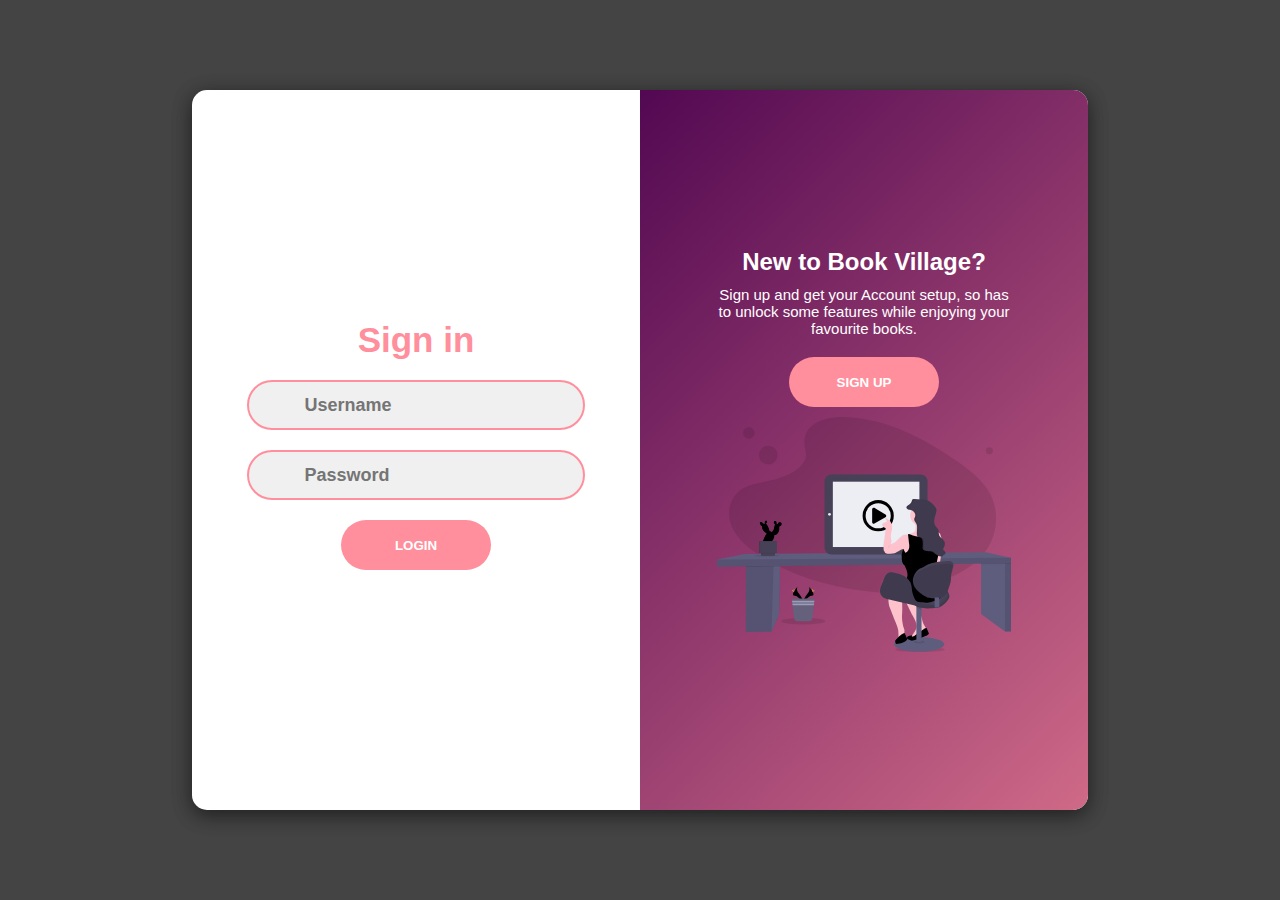
<file: form/index.html>
<!DOCTYPE html>
<html lang="en">

<head>
    <meta charset="UTF-8">
    <meta http-equiv="X-UA-Compatible" content="IE=edge">
    <meta name="viewport" content="width=device-width, initial-scale=1.0">
    <link rel="stylesheet" href="https://pro.fontawesome.com/releases/v5.10.0/css/all.css" integrity="sha384-AYmEC3Yw5cVb3ZcuHtOA93w35dYTsvhLPVnYs9eStHfGJvOvKxVfELGroGkvsg+p" crossorigin="anonymous" />
    <link rel="stylesheet" href="styles.css">
    <title>signin-signup</title>
</head>

<body>
    <div class="container">
        <div class="signin-signup">
            <form action="" class="sign-in-form">
                <h2 class="title">Sign in</h2>
                <div class="input-field">
                    <i class="fas fa-user"></i>
                    <input type="text" placeholder="Username">
                </div>
                <div class="input-field">
                    <i class="fas fa-lock"></i>
                    <input type="password" placeholder="Password">
                </div>
                <input type="submit" value="Login" class="btn">
                <!--
                <p class="social-text">Or Sign in with social platform</p>
                <div class="social-media">
                    <a href="#" class="social-icon">
                        <i class="fab fa-facebook"></i>
                    </a>
                    <a href="" class="social-icon">
                        <i class="fab fa-twitter"></i>
                    </a>
                    <a href="" class="social-icon">
                        <i class="fab fa-google"></i>
                    </a>
                    <a href="" class="social-icon">
                        <i class="fab fa-linkedin-in"></i>
                    </a>
                </div>
            -->
                <p class="account-text">Don't have an account? <a href="#" id="sign-up-btn2">Sign up</a></p>
            </form>
            <form action="" class="sign-up-form">
                <h2 class="title">Sign up</h2>
                <div class="input-field">
                    <i class="fas fa-user"></i>
                    <input type="text" placeholder="Username">
                </div>
                <div class="input-field">
                    <i class="fas fa-envelope"></i>
                    <input type="text" placeholder="Email">
                </div>
                <div class="input-field">
                    <i class="fas fa-lock"></i>
                    <input type="password" placeholder="Password">
                </div>
                <input type="submit" value="Sign up" class="btn">

                <!--
                <p class="social-text">Or Sign in with social platform</p>
                <div class="social-media">
                    <a href="#" class="social-icon">
                        <i class="fab fa-facebook"></i>
                    </a>
                    <a href="" class="social-icon">
                        <i class="fab fa-twitter"></i>
                    </a>
                    <a href="" class="social-icon">
                        <i class="fab fa-google"></i>
                    </a>
                    <a href="" class="social-icon">
                        <i class="fab fa-linkedin-in"></i>
                    </a>
                </div>
            -->
                <p class="account-text">Already have an account? <a href="#" id="sign-in-btn2">Sign in</a></p>
            </form>
        </div>
        <div class="panels-container">
            <div class="panel left-panel">
                <div class="content">
                    <h3>Member of Book Village?</h3>
                    <p>Sign in with your email/username and your password?</p>
                    <button class="btn" id="sign-in-btn">Sign in</button>
                </div>
                <img src="signin.svg" alt="" class="image">
            </div>
            <div class="panel right-panel">
                <div class="content">
                    <h3>New to Book Village?</h3>
                    <p>Sign up and get your Account setup, so has to unlock some features while enjoying your favourite books.</p>
                    <button class="btn" id="sign-up-btn">Sign up</button>
                </div>
                <img src="signup.svg" alt="" class="image">
            </div>
        </div>
    </div>
    <script src="app.js"></script>
</body>

</html>
</file>
<file: form/styles.css>
* {
    margin: 0;
    padding: 0;
    box-sizing: border-box;
    font-family: 'Poppins', sans-serif;
}

body {
    display: flex;
    align-items: center;
    justify-content: center;
    min-height: 100vh;
    background: #444;
}

.container {
    position: relative;
    width: 70vw;
    height: 80vh;
    background: #fff;
    border-radius: 15px;
    box-shadow: 0 4px 20px 0 rgba(0, 0, 0, 0.3), 0 6px 20px 0 rgba(0, 0, 0, 0.3);
    overflow: hidden;
}

.container::before {
    content: "";
    position: absolute;
    top: 0;
    left: -50%;
    width: 100%;
    height: 100%;
    background: linear-gradient(-45deg, hsl(353, 100%, 78%), #520852);
    z-index: 6;
    transform: translateX(100%);
    transition: 1s ease-in-out;
}

.signin-signup {
    position: absolute;
    top: 0;
    left: 0;
    width: 100%;
    height: 100%;
    display: flex;
    align-items: center;
    justify-content: space-around;
    z-index: 5;
}

form {
    display: flex;
    align-items: center;
    justify-content: center;
    flex-direction: column;
    width: 40%;
    min-width: 238px;
    padding: 0 10px;
}

form.sign-in-form {
    opacity: 1;
    transition: 0.5s ease-in-out;
    transition-delay: 1s;
}

form.sign-up-form {
    opacity: 0;
    transition: 0.5s ease-in-out;
    transition-delay: 1s;
}

.title {
    font-size: 35px;
    color: hsl(353, 100%, 78%);;
    margin-bottom: 10px;
}

.input-field {
    width: 100%;
    height: 50px;
    background: #f0f0f0;
    margin: 10px 0;
    border: 2px solid hsl(353, 100%, 78%);;
    border-radius: 50px;
    display: flex;
    align-items: center;
}

.input-field i {
    flex: 1;
    text-align: center;
    color: #666;
    font-size: 18px;
}

.input-field input {
    flex: 5;
    background: none;
    border: none;
    outline: none;
    width: 100%;
    font-size: 18px;
    font-weight: 600;
    color: #444;
}

.btn {
    width: 150px;
    height: 50px;
    border: none;
    border-radius: 50px;
    background: hsl(353, 100%, 78%);;
    color: #fff;
    font-weight: 600;
    margin: 10px 0;
    text-transform: uppercase;
    cursor: pointer;
}

.btn:hover {
    background: hsl(353, 70%, 58%);
}

.social-text {
    margin: 10px 0;
    font-size: 16px;
}

.social-media {
    display: flex;
    justify-content: center;
}

.social-icon {
    height: 45px;
    width: 45px;
    display: flex;
    align-items: center;
    justify-content: center;
    color: #444;
    border: 1px solid #444;
    border-radius: 50px;
    margin: 0 5px;
}

a {
    text-decoration: none;
}

.social-icon:hover {
    color: hsl(353, 100%, 78%);;
    border-color: hsl(353, 100%, 78%);;
}

.panels-container {
    position: absolute;
    top: 0;
    left: 0;
    width: 100%;
    height: 100%;
    display: flex;
    align-items: center;
    justify-content: space-around;
}

.panel {
    display: flex;
    flex-direction: column;
    align-items: center;
    justify-content: space-around;
    width: 35%;
    min-width: 238px;
    padding: 0 10px;
    text-align: center;
    z-index: 6;
}

.left-panel {
    pointer-events: none;
}

.content {
    color: #fff;
    transition: 1.1s ease-in-out;
    transition-delay: 0.5s;
}

.panel h3 {
    font-size: 24px;
    font-weight: 600;
}

.panel p {
    font-size: 15px;
    padding: 10px 0;
}

.image {
    width: 100%;
    transition: 1.1s ease-in-out;
    transition-delay: 0.4s;
}

.left-panel .image,
.left-panel .content {
    transform: translateX(-200%);
}

.right-panel .image,
.right-panel .content {
    transform: translateX(0);
}

.account-text {
    display: none;
}


/*Animation*/

.container.sign-up-mode::before {
    transform: translateX(0);
}

.container.sign-up-mode .right-panel .image,
.container.sign-up-mode .right-panel .content {
    transform: translateX(200%);
}

.container.sign-up-mode .left-panel .image,
.container.sign-up-mode .left-panel .content {
    transform: translateX(0);
}

.container.sign-up-mode form.sign-in-form {
    opacity: 0;
}

.container.sign-up-mode form.sign-up-form {
    opacity: 1;
}

.container.sign-up-mode .right-panel {
    pointer-events: none;
}

.container.sign-up-mode .left-panel {
    pointer-events: all;
}


/*Responsive*/

@media (max-width:779px) {
    .container {
        width: 100vw;
        height: 100vh;
    }
}

@media (max-width:635px) {
    .container::before {
        display: none;
    }
    form {
        width: 80%;
    }
    form.sign-up-form {
        display: none;
    }
    .container.sign-up-mode2 form.sign-up-form {
        display: flex;
        opacity: 1;
    }
    .container.sign-up-mode2 form.sign-in-form {
        display: none;
    }
    .panels-container {
        display: none;
    }
    .account-text {
        display: initial;
        margin-top: 30px;
    }
}

@media (max-width:320px) {
    form {
        width: 90%;
    }
}
</file>
